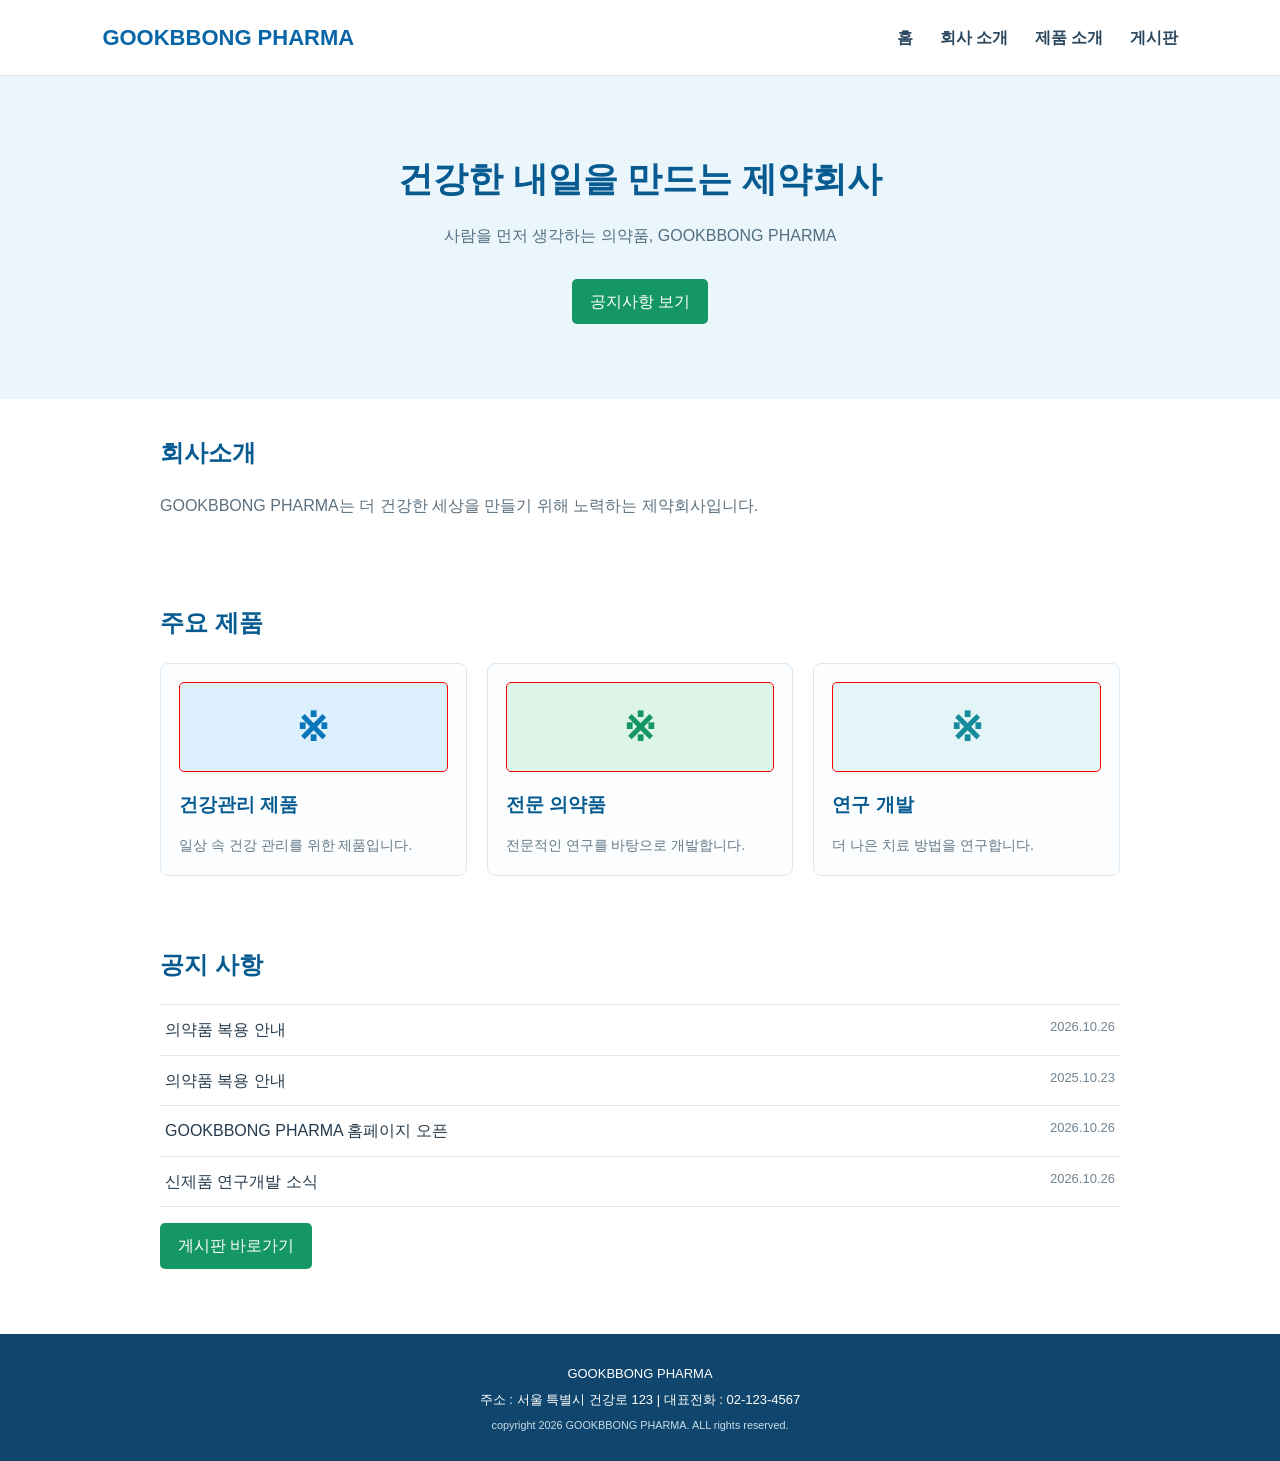
<file: index.html>
<!DOCTYPE html>
<html lang="en">
<head>
    <meta charset="UTF-8">
    <meta name="viewport" content="width=device-width, initial-scale=1.0">
    <link rel="stylesheet" href="css/style.css">
    <title>국뽕 제약</title>
</head>
<body>
    <header>
        <div class="logo">
            <a href="index.html">GOOKBBONG PHARMA</a>

        </div>
        <nav>
            <a href="index.html">홈</a>
            <a href="#">회사 소개</a>
            <a href="#">제품 소개</a>
            <a href="board.html">게시판</a>
        </nav>
    </header>

    <main>
        <section class="main-banner">
            <h1>건강한 내일을 만드는 제약회사</h1>
            <p>사람을 먼저 생각하는 의약품, GOOKBBONG PHARMA</p>
            <a href="board.html" class="button">공지사항 보기</a>
        </section>

        <section class="content-section" id="company">
            <h2>회사소개</h2>
            <p>GOOKBBONG PHARMA는 더 건강한 세상을 만들기 위해 노력하는 제약회사입니다.</p>
        </section>

        <section class="content-section" id="products">
            <h2>주요 제품</h2>
            <div class="card-list">
                <article class="card">
                    <div class="product-image blue">※</div>
                    <h3>건강관리 제품</h3>
                    <p>일상 속 건강 관리를 위한 제품입니다.</p>
                </article>
                <article class="card">
                    <div class="product-image green">※</div>
                    <h3>전문 의약품</h3>
                    <p>전문적인 연구를 바탕으로 개발합니다.</p>
                </article>
                <article class="card">
                    <div class="product-image light-blue">※</div>
                    <h3>연구 개발</h3>
                    <p>더 나은 치료 방법을 연구합니다.</p>
                </article>
            </div>
        </section>

        <section class="content-section notice">
            <h2>공지 사항</h2>
            <ul>
                <li><a href="#">의약품 복용 안내</a><span>2026.10.26</span></li>                                <li><a href="#">의약품 복용 안내</a><span>2025.10.23</span></li>
                <li><a href="#">GOOKBBONG PHARMA 홈페이지 오픈</a><span>2026.10.26</span></li>
                <li><a href="#">신제품 연구개발 소식</a><span>2026.10.26</span></li>
            </ul>
            <a href="board.html" class="button">게시판 바로가기</a>
        </section>
    </main>

    <footer>
        <p>GOOKBBONG PHARMA</p>
        <p>주소 : 서울 특별시 건강로 123 | 대표전화 : 02-123-4567</p>
        <small>copyright 2026 GOOKBBONG PHARMA. ALL rights reserved.</small>
    </footer>
</body>
</html>
</file>
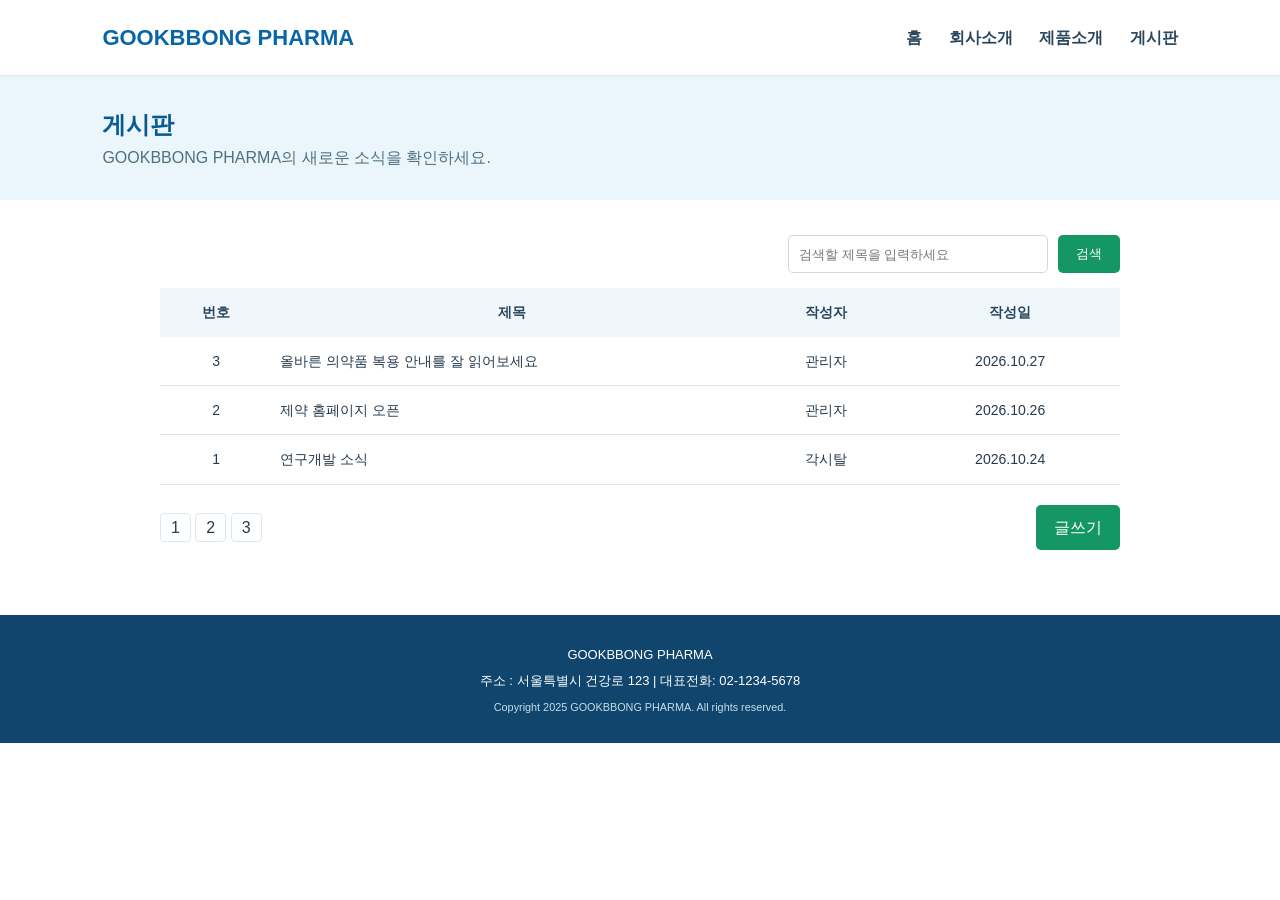
<file: board.html>
<!DOCTYPE html>
<html lang="en">
<head>
    <meta charset="UTF-8">
    <meta name="viewport" content="width=device-width, initial-scale=1.0">
    <link rel="stylesheet" href="css/style.css">
    <title>게시판</title>
</head>
<body>
    <!-- 공통 상단 메뉴-->
    <header>
        <div class="logo">
            <a href="index.html">GOOKBBONG PHARMA</a>
        </div>
        <nav>
            <a href="index.html">홈</a>
            <a href="#">회사소개</a>
            <a href="#">제품소개</a>
            <a href="board.html">게시판</a>
        </nav>
    </header>

    <!-- 게시판 목록 -->
    <main>
        <!-- 게시판 검색 입력-->
        <section class="page-title">
            <h1>게시판</h1>
            <p>GOOKBBONG PHARMA의 새로운 소식을 확인하세요.</p>
        </section>

        <section class="content-section">
            <div class="board-search">
                <input type="text" id="searchText" placeholder="검색할 제목을 입력하세요">
                <button class="button" onclick="">검색</button>
            </div>
        

            <!-- 게시판 목록 출력 -->
            <table class="board-table">
                <thead>
                    <tr>
                        <th>번호</th>
                        <th>제목</th>
                        <th>작성자</th>
                        <th>작성일</th>
                    </tr>
                </thead>
                <tbody id="boardList">
                    <tr>
                        <td>3</td>
                        <td class="subject"><a href="view.html">올바른 의약품 복용 안내를 잘 읽어보세요</a></td>
                        <td>관리자</td>
                        <td>2026.10.27</td>
                    </tr>
                    <tr>
                        <td>2</td>
                        <td class="subject"><a href="view.html">제약 홈페이지 오픈</a></td>
                        <td>관리자</td>
                        <td>2026.10.26</td>
                    </tr>
                    <tr>
                        <td>1</td>
                        <td class="subject"><a href="view.html">연구개발 소식</a></td>
                        <td>각시탈</td>
                        <td>2026.10.24</td>
                    </tr>
                </tbody>
            </table>
            <div class="board-bottom">
                <div class="page-number">
                    <a href="#">1</a>
                    <a href="#">2</a>
                    <a href="#">3</a>
                </div>
                <a href="write.html" class="button">글쓰기</a>
            </div>
        </section>
    </main>

    <!-- 공통 하단 footer -->
    <footer>
        <p>GOOKBBONG PHARMA</p>
        <p>주소 : 서울특별시 건강로 123 | 대표전화: 02-1234-5678</p>
        <small>Copyright 2025 GOOKBBONG PHARMA. All rights reserved.</small>
    </footer>
</body>
</html>
</file>
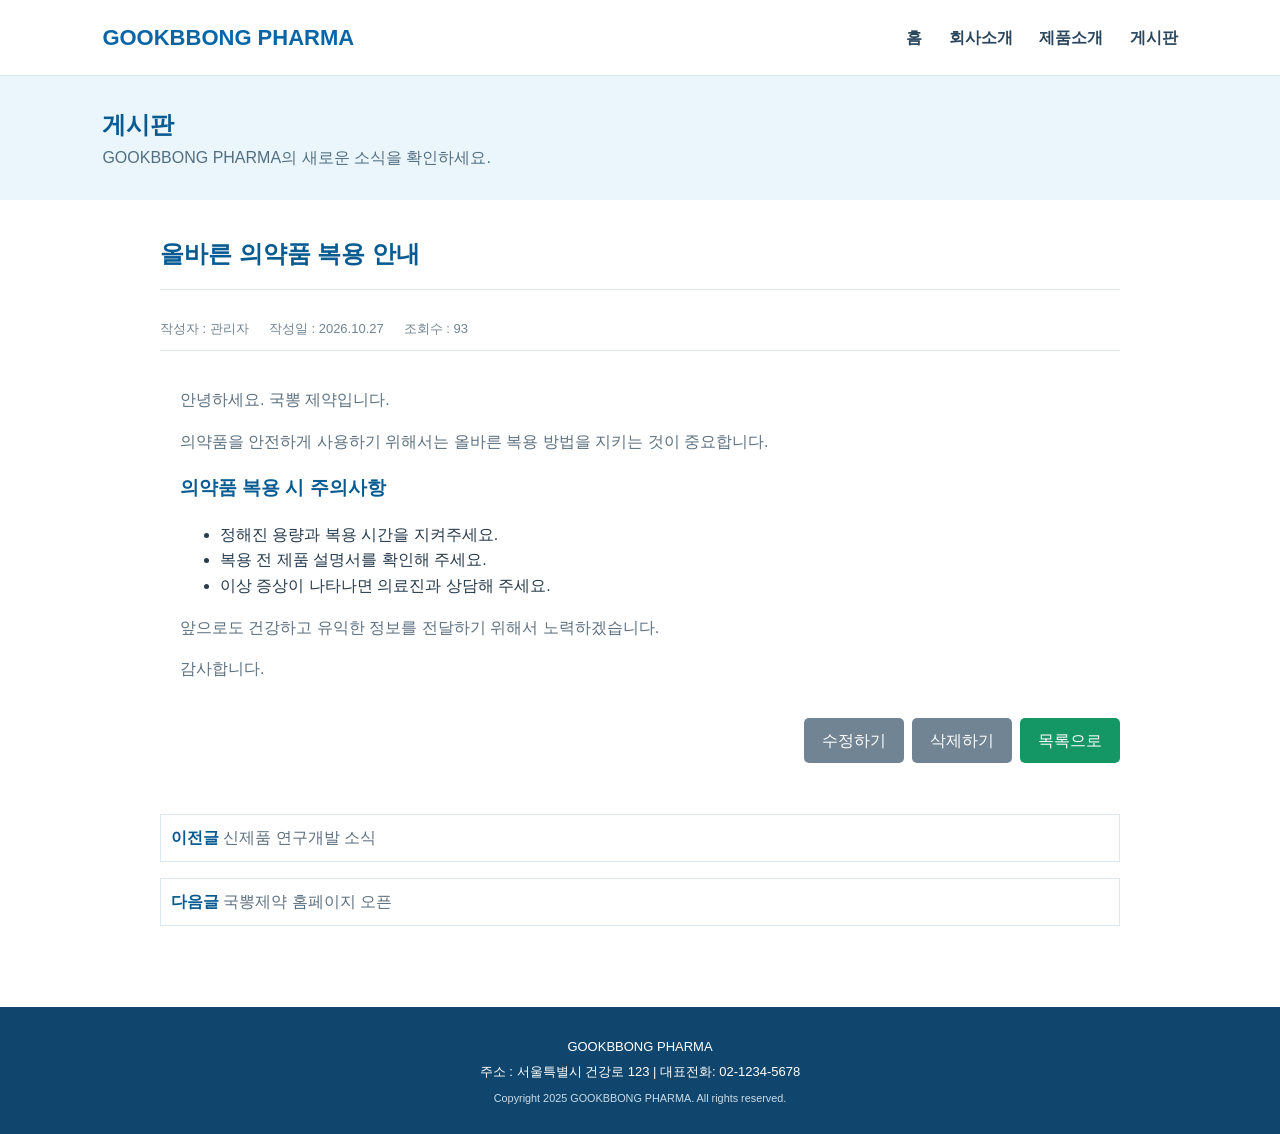
<file: view.html>
<!DOCTYPE html>
<html lang="en">
<head>
    <meta charset="UTF-8">
    <meta name="viewport" content="width=device-width, initial-scale=1.0">
    <link rel="stylesheet" href="css/style.css">
    <title>게시판 | 글내용</title>
</head>
<body>
    <!-- 공통 상단 메뉴-->
    <header>
        <div class="logo">
            <a href="index.html">GOOKBBONG PHARMA</a>
        </div>
        <nav>
            <a href="index.html">홈</a>
            <a href="#">회사소개</a>
            <a href="#">제품소개</a>
            <a href="board.html">게시판</a>
        </nav>
    </header>

    <!-- 게시판 목록 -->
    <main>
        <!-- 게시판 검색 입력-->
        <section class="page-title">
            <h1>게시판</h1>
            <p>GOOKBBONG PHARMA의 새로운 소식을 확인하세요.</p>
        </section>

        <section class="content-section article-section">
            <h2>올바른 의약품 복용 안내</h2>
                <div class="article-info">
                    <span>작성자 : 관리자</span>
                    <span>작성일 : 2026.10.27</span>
                    <span>조회수 : 93</span>
                </div>
                <div class="article-content">
                    <p>안녕하세요. 국뽕 제약입니다.</p>
                    <p>의약품을 안전하게 사용하기 위해서는 올바른 복용 방법을 지키는 것이 중요합니다.</p>
                    <h3>의약품 복용 시 주의사항</h3>
                    <ul>
                        <li>정해진 용량과 복용 시간을 지켜주세요.</li>
                        <li>복용 전 제품 설명서를 확인해 주세요.</li>
                        <li>이상 증상이 나타나면 의료진과 상담해 주세요.</li>
                    </ul>
                    <p>앞으로도 건강하고 유익한 정보를 전달하기 위해서 노력하겠습니다.</p>
                    <p>감사합니다.</p>
                </div>
                <div class="article-buttons">
                    <a href="#" class="button button-gray">수정하기</a>
                    <a href="#" class="button button-gray">삭제하기</a>
                    <a href="board.html" class="button">목록으로</a>
                </div>
        </section>
        <section class="content-section prev-next">
            <p><b>이전글</b> <a href="#">신제품 연구개발 소식</a></p>
            <p><b>다음글</b> <a href="#">국뽕제약 홈페이지 오픈</a></p>
        </section>
    </main>

    <!-- 공통 하단 footer -->
    <footer>
        <p>GOOKBBONG PHARMA</p>
        <p>주소 : 서울특별시 건강로 123 | 대표전화: 02-1234-5678</p>
        <small>Copyright 2025 GOOKBBONG PHARMA. All rights reserved.</small>
    </footer>
</body>
</html>
</file>
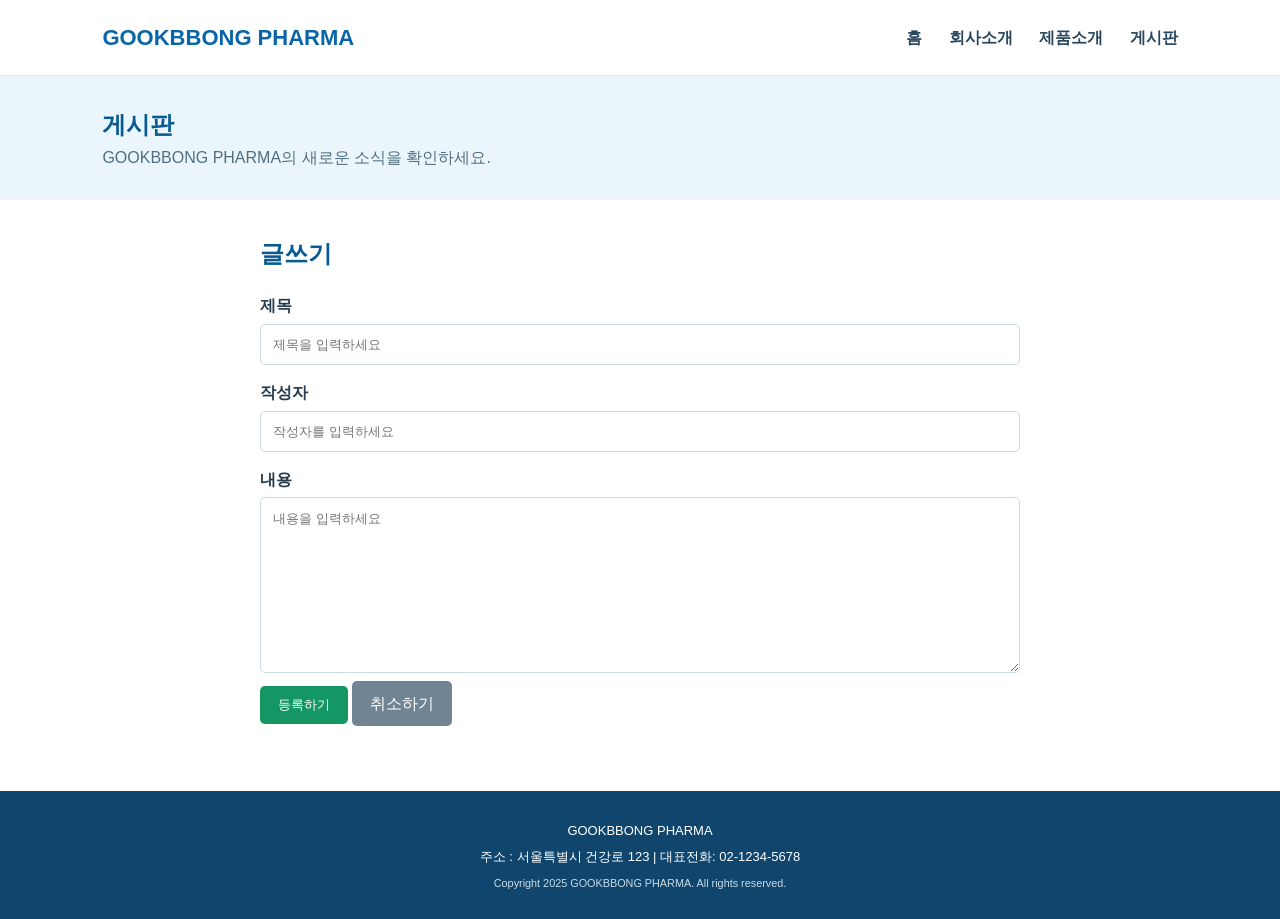
<file: write.html>
<!DOCTYPE html>
<html lang="en">
<head>
    <meta charset="UTF-8">
    <meta name="viewport" content="width=device-width, initial-scale=1.0">
    <link rel="stylesheet" href="css/style.css">
    <title>게시판 | 글내용</title>
</head>
<body>
    <!-- 공통 상단 메뉴-->
    <header>
        <div class="logo">
            <a href="index.html">GOOKBBONG PHARMA</a>
        </div>
        <nav>
            <a href="index.html">홈</a>
            <a href="#">회사소개</a>
            <a href="#">제품소개</a>
            <a href="board.html">게시판</a>
        </nav>
    </header>

    <!-- 게시판 목록 -->
    <main>
        <!-- 게시판 검색 입력-->
        <section class="page-title">
            <h1>게시판</h1>
            <p>GOOKBBONG PHARMA의 새로운 소식을 확인하세요.</p>
        </section>

        <section class="content-section form-section">
            <h2>글쓰기</h2>
            <form>
                <label>제목</label>
                <input type="text" id="title" placeholder="제목을 입력하세요">

                <label>작성자</label>
                <input type="text" id="writer" placeholder="작성자를 입력하세요">

                <label>내용</label>
                <textarea id="content" rows="10" placeholder="내용을 입력하세요"></textarea>
            </form>

            <div class="form-button">
                <button type="submit" class="button">등록하기</button>
                <a href="board.html" class="button button-gray">취소하기</a>
            </div>
            
        </section>
    </main>

    <!-- 공통 하단 footer -->
    <footer>
        <p>GOOKBBONG PHARMA</p>
        <p>주소 : 서울특별시 건강로 123 | 대표전화: 02-1234-5678</p>
        <small>Copyright 2025 GOOKBBONG PHARMA. All rights reserved.</small>
    </footer>
</body>
</html>
</file>
<file: css/style.css>
* {
    box-sizing: border-box;
}

body {
    margin: 0;
    font-family: Arial, "맑은 고딕", sans-serif;
    color: #263b4d;
    background-color: white;
    line-height: 1.6;
}

a {
    color: inherit;
    text-decoration: none;
}

header {
    display: flex;
    justify-content: space-between;
    padding: 20px 8%;
    border-bottom: 1px solid #dce8ef;
    align-items: center;
}

.logo {
    font-weight: bold;
    color: #0866a8;
    font-size: 22px;
}

nav a{
    color: #29465d;
    font-weight: bold;
    margin-left: 22px;
}

nav a:hover {
    color: #157965;
}

.main-banner {
    background-color: #eaf6fb;
    text-align: center;
    padding: 75px 20px;
}

.main-banner h1 {
    color: #075b91;
    font-size: 35px;
    margin: 0 0 12px;
}

.main-banner p {
    color: #526f82;
    margin-bottom: 30px;
}

.button {
    background-color: #159765;
    padding: 10px 18px;
    color: white;
    border: none;
    display: inline-block;
    border-radius: 5px;
}

.button:hover {
    background-color: #107b52;
}

.content-section {
    width: 1000px;
    margin: 0 auto;
    padding: 35px 20px;
}

.content-section h2 {
    color: #075b91;
    margin-top: 0;
}
.content-section p {
    color: #5d7180;
}

.card-list {
    display: flex;
    gap: 20px;
}

.card {
    border: 1px solid #dce8ef;
    border-radius: 8px;
    background-color: #fbfdfe;
    padding: 18px;
    flex: 1;
}

.card h3 {
    color: #075b91;
    margin-bottom: 5px;
}

.card p {
    color: #647987;
    font-size: 14px;
    margin-bottom: 0;
}
.product-image {
    display: flex;
    height: 90px;
    border: 1px solid red;
    font-weight: bold;
    font-size: 40px;
    justify-content: center;
    align-items: center;
    border-radius: 5px;
}

.product-image.blue {
    background-color: #dceffc;
    color: #0876b8
}

.product-image.green {
    background-color: #ddf4e8;
    color: #159765;
}

.product-image.light-blue {
    background-color: #e4f5f7;
    color: #168b9c;
}

.content-section.notice ul {
    list-style: none;
    border-top: 1px solid #dce8ef;
    padding: 0;
}
.content-section.notice li {
    border-bottom: 1px solid #dce8ef;
    display: flex;
    justify-content: space-between;
    gap: 15px;
    padding: 12px 5px;
}

.content-section.notice li span {
    font-size: 13px;
    color: #718493;
}

.content-section.notice a:hover {
    color: #159765;
}

footer {
    background-color: #10466d;
    text-align: center;
    padding: 25px 15px;
    color: white;
    font-size: 13px;
    margin-top: 30px;
}

footer small {
    color: #c9dce8;
}

footer p {
    margin: 5px;
}

/* 게시판 목록 디자인 */

.page-title {
    background-color: #eaf6fb;
    padding: 30px 8%;
}

.page-title h1 {
    color: #075b91;
    margin: 0;
}

.page-title p {
    margin: 0;
    color: #526f82;
}

.board-search {
    display:  flex;
    justify-content: flex-end;
    gap: 10px;
    margin-bottom: 15px;
}

.board-search input {
    width: 260px;
    padding: 10px;
    border: 1px solid #cbdbe5;
    border-radius: 5px;
}

.board-table {
    width: 100%;
    text-align: center;
    font-size: 14px;
    border-collapse: collapse;
}

.board-table th {
    background-color: #f0f7fa;
    padding: 13px 8px;
    color: #29465d;
}

.board-table td {
    padding: 13px 8px;
    border-bottom: 1px solid #dce8df;
}

.board-table .subject {
    text-align: left;
    width: 50%;
}

.board-table .subject a:hover {
    color: #159765;
    text-decoration: underline;
}

.board-bottom {
    display: flex;
    justify-content: space-between;
    align-items: center;
    margin-top: 20px;
}

.page-number a {
    border: 1px solid #dce8ef;
    padding: 5px 10px;
    border-radius: 4px;
}

/* -----------게시글 내용-------------- */

.article-section h2 {
    border-bottom: 1px solid #dce8ef;
    padding-bottom: 15px;
}

.article-info {
    display: flex;
    gap: 20px;
    padding-top: 10px;
    padding-bottom: 10px;
    color: #718493;
    font-size: 13px;
    border-bottom: 1px solid #dce8ef;
}

.article-content {
    padding: 20px;
    min-height: 250px;
}

.article-content h3 {
    color: #075b91;
}

.article-buttons {
    display: flex;
    justify-content: flex-end;
    gap: 8px;
}

.button-gray {
    background-color: #718493;
}

.button-gray:hover {
    background-color: #536775;
}

.prev-next {
    padding-top: 0;
}

.prev-next p {
    border: 1px solid #dce8ef;
    padding: 10px;
}

.prev-next b {
    color: #075b91;
}

/* 게시판 글쓰기 폼 디자인 */
.form-section {
    max-width: 800px;
}


.form-section form label {
    display: block;
    margin-top: 15px;
    margin-bottom: 5px;
    font-weight: bold;
}

.form-section input {
    width: 100%;
    padding: 12px;
    border: 1px solid #cbdbe5;
    border-radius: 5px;
    font-family: inherit; /* input 폼 안에 입력되는 글꼴이 상위 태그에서 지정한 글꼴로 상속 */
}

.form-section textarea {
    width: 100%;
    padding: 12px;
    border: 1px solid #cbdbe5;
    border-radius: 5px;
    font-family: inherit; /* input 폼 안에 입력되는 글꼴이 상위 태그에서 지정한 글꼴로 상속 */
    resize: vertical; /* 세로로만 영역늘리기 허용 */
}

.form-buttons {
    display: flex;
    justify-content: flex-end;
    gap: 8px;
    margin-top: 20px;
}
</file>
